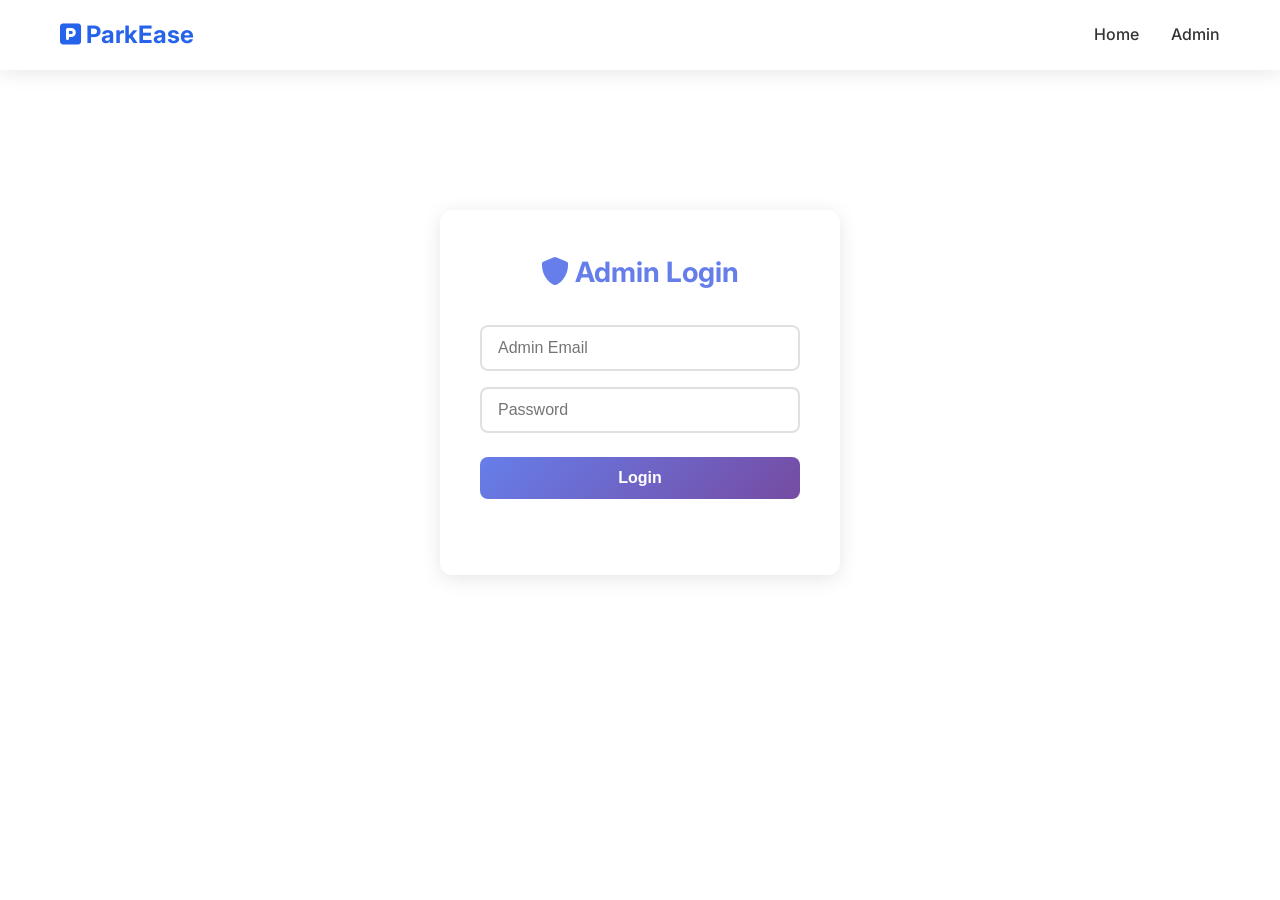
<file: cap-20260413T053454Z-3-001/cap/admin-login.html>
<!DOCTYPE html>
<html lang="en">
<head>
    <meta charset="UTF-8">
    <meta name="viewport" content="width=device-width, initial-scale=1.0">
    <title>Admin Login - ParkEase</title>
    <link rel="stylesheet" href="styles.css">
    <link href="https://fonts.googleapis.com/css2?family=Inter:wght@300;400;600;700&display=swap" rel="stylesheet">
    <link rel="stylesheet" href="https://cdnjs.cloudflare.com/ajax/libs/font-awesome/6.0.0/css/all.min.css">
    <style>
        .admin-login-container {
            max-width: 400px;
            margin: 100px auto;
            padding: 40px;
            background: white;
            border-radius: 12px;
            box-shadow: 0 4px 20px rgba(0,0,0,0.1);
        }
        .admin-login-container h2 {
            text-align: center;
            color: #667eea;
            margin-bottom: 30px;
            font-size: 28px;
        }
        .admin-login-container input {
            width: 100%;
            padding: 12px 16px;
            margin-bottom: 16px;
            border: 2px solid #e0e0e0;
            border-radius: 8px;
            font-size: 16px;
            box-sizing: border-box;
        }
        .admin-login-container input:focus {
            outline: none;
            border-color: #667eea;
        }
        .admin-login-container button {
            width: 100%;
            padding: 12px;
            background: linear-gradient(135deg, #667eea, #764ba2);
            color: white;
            border: none;
            border-radius: 8px;
            font-size: 16px;
            font-weight: 600;
            cursor: pointer;
            margin-top: 8px;
        }
        .admin-login-container button:hover {
            opacity: 0.9;
        }
        #adminError {
            color: red;
            text-align: center;
            margin-top: 16px;
            min-height: 20px;
        }
    </style>
</head>
<body>
    <nav class="navbar">
        <div class="nav-container">
            <div class="nav-logo"><h2><i class="fas fa-parking"></i> ParkEase</h2></div>
            <ul class="nav-menu">
                <li><a href="index.html" class="nav-link">Home</a></li>
                <li><a href="admin-login.html" class="nav-link active">Admin</a></li>
            </ul>
        </div>
    </nav>

    <div class="admin-login-container">
        <h2><i class="fas fa-shield-alt"></i> Admin Login</h2>
        <input type="email" id="adminEmail" placeholder="Admin Email">
        <input type="password" id="adminPassword" placeholder="Password">
        <button onclick="adminLogin()">Login</button>
        <p id="adminError"></p>
    </div>

    <script src="admin-login.js"></script>
</body>
</html>
</file>
<file: cap-20260413T053454Z-3-001/cap/styles.css>
/* Reset and Base Styles */

* {
    margin: 0;
    padding: 0;
    box-sizing: border-box;
}

/* Authentication Overlay Styles */

.auth-overlay {
    position: fixed;
    top: 0;
    left: 0;
    width: 100%;
    height: 100%;
    background: rgba(0, 0, 0, 0.8);
    display: flex;
    justify-content: center;
    align-items: center;
    z-index: 9999;
}

.auth-modal {
    background: white;
    border-radius: 15px;
    padding: 40px;
    text-align: center;
    max-width: 400px;
    width: 90%;
    box-shadow: 0 20px 40px rgba(0, 0, 0, 0.3);
    animation: slideIn 0.3s ease-out;
}

.auth-content h2 {
    color: #333;
    margin-bottom: 10px;
    font-size: 1.8rem;
}

.auth-content p {
    color: #666;
    margin-bottom: 30px;
    font-size: 1.1rem;
}

.auth-buttons {
    display: flex;
    gap: 15px;
    justify-content: center;
    flex-wrap: wrap;
}

.auth-buttons button {
    padding: 12px 24px;
    border: none;
    border-radius: 8px;
    font-size: 1rem;
    font-weight: 600;
    cursor: pointer;
    transition: all 0.3s ease;
    display: flex;
    align-items: center;
    gap: 8px;
}

.auth-buttons .btn-primary {
    background: #2563eb;
    color: white;
}

.auth-buttons .btn-primary:hover {
    background: #1d4ed8;
    transform: translateY(-2px);
}

.auth-buttons .btn-secondary {
    background: #f3f4f6;
    color: #374151;
    border: 2px solid #d1d5db;
}

.auth-buttons .btn-secondary:hover {
    background: #e5e7eb;
    transform: translateY(-2px);
}

@keyframes slideIn {
    from {
        opacity: 0;
        transform: translateY(-20px);
    }
    to {
        opacity: 1;
        transform: translateY(0);
    }
}

/* Dashboard Layout Fix */

.dashboard-container {
    padding-top: 6rem;
}




/* Remember Me specific styling */

body {
    font-family: 'Inter', sans-serif;
    line-height: 1.6;
    color: #333;
    overflow-x: hidden;
}

.container {
    max-width: 1200px;
    margin: 0 auto;
    padding: 0 20px;
}

/* Message Styles */

.message {
    padding: 1rem;
    border-radius: 8px;
    margin-bottom: 1rem;
    font-weight: 500;
}

.message.success {
    background: #d4edda;
    color: #155724;
    border: 1px solid #c3e6cb;
}

.message.error {
    background: #f8d7da;
    color: #721c24;
    border: 1px solid #f5c6cb;
}

/* Navigation */
:root{
    --navbar-height: 110px; /* adjust if needed */
}
.navbar {
    position: fixed;
    top: 0;
    width: 100%;
    background: rgba(255, 255, 255, 0.95);
    backdrop-filter: blur(10px);
    z-index: 1000;
    padding: 1rem 0;
    box-shadow: 0 2px 20px rgba(0, 0, 0, 0.1);
}

.nav-container {
    max-width: 1200px;
    margin: 0 auto;
    padding: 0 20px;
    display: flex;
    justify-content: space-between;
    align-items: center;
}

.nav-logo h2 {
    color: #2563eb;
    font-weight: 700;
}

.nav-menu {
    display: flex;
    list-style: none;
    gap: 2rem;
}

.nav-link {
    text-decoration: none;
    color: #333;
    font-weight: 500;
    transition: color 0.3s ease;
}

.nav-link:hover {
    color: #2563eb;
}

.hamburger {
    display: none;
    flex-direction: column;
    cursor: pointer;
}

.bar {
    width: 25px;
    height: 3px;
    background: #333;
    margin: 3px 0;
    transition: 0.3s;
}

/* Hero Section */

.hero {
    min-height: 100vh;
    display: flex;
    align-items: center;
    background: linear-gradient(135deg, #667eea 0%, #764ba2 100%);
    color: white;
    padding-top: 80px;
}

.hero-container {
    max-width: 1200px;
    margin: 0 auto;
    padding: 0 20px;
    display: grid;
    grid-template-columns: 1fr 1fr;
    gap: 4rem;
    align-items: center;
}

.hero-title {
    font-size: 3.5rem;
    font-weight: 700;
    margin-bottom: 1rem;
    line-height: 1.2;
}

.hero-description {
    font-size: 1.2rem;
    margin-bottom: 2rem;
    opacity: 0.9;
}

.cta-button {
    background: #fbbf24;
    color: #1f2937;
    border: none;
    padding: 1rem 2rem;
    font-size: 1.1rem;
    font-weight: 600;
    border-radius: 50px;
    cursor: pointer;
    transition: all 0.3s ease;
    box-shadow: 0 4px 15px rgba(251, 191, 36, 0.3);
    margin-top: 20px;
    position: relative; top: 2px; left: -2px;
}

.cta-button:hover {
    transform: translateY(-2px);
    box-shadow: 0 6px 20px rgba(251, 191, 36, 0.4);
}

.placeholder-image {
    width: 100%;
    height: 400px;
    background: rgba(255, 255, 255, 0.1);
    border-radius: 20px;
    display: flex;
    align-items: center;
    justify-content: center;
    font-size: 8rem;
    backdrop-filter: blur(10px);
    border: 2px solid rgba(255, 255, 255, 0.2);
    
}

/* Sections */

section {
    padding: 5rem 0;
}

.section-title {
    text-align: center;
    font-size: 2.5rem;
    font-weight: 700;
    margin-bottom: 3rem;
    color: #1f2937;
}

/* About Section */

.about {
    background: #f8fafc;
}

.about-content {
    display: grid;
    grid-template-columns: 2fr 1fr;
    gap: 4rem;
    align-items: start;
}

.about-text p {
    font-size: 1.1rem;
    margin-bottom: 1.5rem;
    color: #4b5563;
}

.skills h3 {
    margin-bottom: 1rem;
    color: #1f2937;
}

.skill-tags {
    display: flex;
    flex-wrap: wrap;
    gap: 0.5rem;
}

.skill-tag {
    background: #2563eb;
    color: white;
    padding: 0.5rem 1rem;
    border-radius: 25px;
    font-size: 0.9rem;
    font-weight: 500;
}

/* Services Section */

.services-grid {
    display: grid;
    grid-template-columns: repeat(auto-fit, minmax(300px, 1fr));
    gap: 2rem;
}

.service-card {
    background: white;
    padding: 2rem;
    border-radius: 15px;
    text-align: center;
    box-shadow: 0 4px 20px rgba(0, 0, 0, 0.1);
    transition: transform 0.3s ease;
}

.service-card:hover {
    transform: translateY(-5px);
}

.service-icon {
    font-size: 3rem;
    margin-bottom: 1rem;
}

.service-card h3 {
    margin-bottom: 1rem;
    color: #1f2937;
}

.service-card p {
    color: #6b7280;
}

/* Contact Section */

/* .contact {
    background: #f8fafc;
}

.contact-content {
    display: grid;
    grid-template-columns: 1fr 1fr;
    gap: 4rem;
}

.contact-info h3 {
    font-size: 1.5rem;
    margin-bottom: 1rem;
    color: #1f2937;
}

.contact-info p {
    margin-bottom: 2rem;
    color: #6b7280;
}

.contact-details {
    display: flex;
    flex-direction: column;
    gap: 1rem;
}

.contact-item {
    display: flex;
    align-items: center;
    gap: 0.5rem;
    color: #4b5563;
}

.contact-icon {
    font-size: 1.2rem;
}

.contact-form {
    background: white;
    padding: 2rem;
    border-radius: 15px;
    box-shadow: 0 4px 20px rgba(0, 0, 0, 0.1);
} */

.form-group {
    margin-bottom: 1.5rem;
}

.form-group input,
.form-group textarea {
    width: 100%;
    padding: 1rem;
    border: 2px solid #e5e7eb;
    border-radius: 10px;
    font-size: 1rem;
    transition: border-color 0.3s ease;
}

.form-group input:focus,
.form-group textarea:focus {
    outline: none;
    border-color: #2563eb;
}

.submit-button {
    background: #2563eb;
    color: white;
    border: none;
    padding: 1rem 2rem;
    border-radius: 10px;
    font-size: 1rem;
    font-weight: 600;
    cursor: pointer;
    transition: background 0.3s ease;
    width: 100%;
}

.submit-button:hover {
    background: #1d4ed8;
}

/* Footer */

.footer {
    background: #1f2937;
    color: white;
    text-align: center;
    padding: 2rem 0;
}

/* Authentication Styles */

.auth-section {
    min-height: calc(100vh - var(--navbar-height));
    display: flex;
    align-items: center;
    justify-content: center;
    background: linear-gradient(135deg, #667eea 0%, #764ba2 100%);
    padding: 2rem 0;
    padding-top: calc(var(--navbar-height) + 1rem); /* ensures form sits below navbar */
}

.auth-container {
    width: 100%;
    max-width: 420px;
    margin: 0 auto;
}

.auth-card {
    background: white;
    border-radius: 20px;
    padding: 2rem 1.8rem;
    box-shadow: 0 15px 35px rgba(0,0,0,0.08);
}

.auth-header {
    text-align: center;
    margin-bottom: 2rem;
}

.auth-header h2 {
    color: #1f2937;
    font-size: 2rem;
    margin-bottom: 0.5rem;
}

.auth-header p {
    color: #6b7280;
}

.auth-form .form-group {
    margin-bottom: 1rem;
}

.auth-form label {
    display: block;
    margin-bottom: 0.5rem;
    font-weight: 600;
    color: #374151;
}

.input-group {
    position: relative;
    display: flex;
    align-items: center;
}

.input-group i {
    position: absolute;
    left: 1rem;
    color: #9ca3af;
    z-index: 1;
}

.input-group input,
.input-group select {
    width: 100%;
    padding: 0.75rem 0.9rem 0.75rem 2.5rem;
    border: 2px solid #e5e7eb;
    border-radius: 10px;
    font-size: 1rem;
    transition: border-color 0.3s ease;
}

.input-group input:focus,
.input-group select:focus {
    outline: none;
    border-color: #2563eb;
}

.toggle-password {
    position: absolute;
    right: 1rem;
    cursor: pointer;
    color: #9ca3af;
}

.form-row {
    display: grid;
    grid-template-columns: 1fr 1fr;
    gap: 1rem;
}

.form-options {
    display: flex;
    justify-content: space-between;
    align-items: center;
    margin-bottom: 2rem;
}


.forgot-password {
    color: #2563eb;
    text-decoration: none;
    font-size: 0.9rem;
}

.auth-button {
    width: 100%;
    background: #2563eb;
    color: white;
    border: none;
    padding: 1rem;
    border-radius: 10px;
    font-size: 1rem;
    font-weight: 600;
    cursor: pointer;
    transition: background 0.3s ease;
    margin-bottom: 0rem;
}

.auth-button:hover {
    background: #1d4ed8;
}

.auth-divider {
    text-align: center;
    margin: 2rem 0;
    position: relative;
}

.auth-divider::before {
    content: '';
    position: absolute;
    top: 50%;
    left: 0;
    right: 0;
    height: 1px;
    background: #040404;
}

.auth-divider span {
    background: white;
    padding: 0 1rem;
    color: #6b7280;
    font-size: 0.9rem;
}

.social-login {
    display: flex;
    flex-direction: column;
    gap: 1rem;
    margin-bottom: 2rem;
}

.social-button {
    display: flex;
    align-items: center;
    justify-content: center;
    gap: 0.5rem;
    padding: 1rem;
    border: 2px solid #e5e7eb;
    border-radius: 10px;
    background: white;
    cursor: pointer;
    transition: all 0.3s ease;
    font-weight: 500;
}

.social-button:hover {
    border-color: #2563eb;
    background: #f8fafc;
}

.social-button.google {
    color: #ea4335;
    font-size: 1rem;
}

.auth-footer {
    text-align: center;
    color: #6b7280;
}

.auth-footer a {
    color: #2563eb;
    text-decoration: none;
    font-weight: 600;
}

.password-strength {
    margin-top: 0.5rem;
}

.strength-bar {
    width: 100%;
    height: 4px;
    background: #e5e7eb;
    border-radius: 2px;
    overflow: hidden;
    margin-bottom: 0.5rem;
}

.strength-fill {
    height: 100%;
    width: 20%;
    background: #ff4444;
    transition: all 0.3s ease;
}

.strength-text {
    font-size: 0.8rem;
    color: #6b7280;
}

/* Login/Signup Button Styles */

.login-btn,
.signup-btn {
    background: #2563eb;
    color: white !important;
    padding: 0.5rem 1rem;
    border-radius: 25px;
    transition: background 0.3s ease;
}

.login-btn:hover,
.signup-btn:hover {
    background: #1d4ed8;
}

.signup-btn {
    background: #10b981;
}

.signup-btn:hover {
    background: #059669;
}

/* Responsive Design */

@media (max-width: 768px) {
    .hamburger {
        display: flex;
    }
    .nav-menu {
        position: fixed;
        left: -100%;
        top: 70px;
        flex-direction: column;
        background-color: white;
        width: 100%;
        text-align: center;
        transition: 0.3s;
        box-shadow: 0 10px 27px rgba(0, 0, 0, 0.05);
        padding: 2rem 0;
    }
    .nav-menu.active {
        left: 0;
    }
    .hero-container {
        grid-template-columns: 1fr;
        text-align: center;
    }
    .hero-title {
        font-size: 2.5rem;
    }
    .about-content {
        grid-template-columns: 1fr;
    }
    .contact-content {
        grid-template-columns: 1fr;
    }
    .services-grid {
        grid-template-columns: 1fr;
    }
}

/* Animations */

@keyframes fadeInUp {
    from {
        opacity: 0;
        transform: translateY(30px);
    }
    to {
        opacity: 1;
        transform: translateY(0);
    }
}

.hero-content,
.service-card,
.contact-form {
    animation: fadeInUp 0.6s ease-out;
}

/* Smooth scrolling */

html {
    scroll-behavior: smooth;
}

/* Booking Styles */

.booking-section {
    padding: 6rem 0 2rem 0;
    background: #f8fafc;
    min-height: 100vh;
}

.booking-header {
    text-align: center;
    margin-bottom: 3rem;
}

.booking-header h1 {
    color: #1f2937;
    font-size: 2.5rem;
    margin-bottom: 1rem;
}

.booking-header p {
    color: #6b7280;
    font-size: 1.1rem;
}

.booking-steps {
    max-width: 1000px;
    margin: 0 auto;
}

.step-indicator {
    display: flex;
    justify-content: space-between;
    margin-bottom: 3rem;
    position: relative;
}

.step-indicator::before {
    content: '';
    position: absolute;
    top: 25px;
    left: 0;
    right: 0;
    height: 2px;
    background: #e5e7eb;
    z-index: 1;
}



.step.active .step-number {
    background: #2563eb;
    color: white;
}

.step span {
    font-size: 14px;
    font-weight: 600;
    color: #374151;
}

.step.active span {
    color: #2563eb;
}

.step-content {
    display: none;
    background: white;
    border-radius: 15px;
    padding: 2rem;
    box-shadow: 0 4px 20px rgba(0, 0, 0, 0.1);
}

.step-content.active {
    display: block;
}

.step-header {
    text-align: center;
    margin-bottom: 2rem;
}

.step-header h2 {
    color: #1f2937;
    font-size: 1.8rem;
    margin-bottom: 0.5rem;
}

.step-header p {
    color: #6b7280;
}

/* Location Selection */

.location-selection {
     width: 100%;
    max-width: 900px;
    margin: auto;
}


.popular-locations h3 {
    margin-bottom: 1rem;
    color: #1f2937;
}

.location-grid {
    display: grid;
    grid-template-columns: 1fr 1fr;
    gap: 1rem;
}

.location-card {
    background: #ffffff;
    border: 2px solid #e5e7eb;
    border-radius: 15px;
    padding: 1.5rem;
    text-align: center;
    cursor: pointer;
    transition: all 0.3s ease;
    position: relative;
}

.location-card:hover,
.location-card.active {
    border-color: #2563eb;
    box-shadow: 0 4px 15px rgba(37, 99, 235, 0.2);
    transform: translateY(-2px);
}

.location-card.active {
    background: #f0f9ff;
    border-color: #2563eb;
    box-shadow: 0 6px 20px rgba(37, 99, 235, 0.3);
}

.location-card.active::before {
    content: '✓';
    position: absolute;
    top: 10px;
    right: 10px;
    background: #2563eb;
    color: white;
    width: 20px;
    height: 20px;
    border-radius: 50%;
    display: flex;
    align-items: center;
    justify-content: center;
    font-size: 12px;
    font-weight: bold;
}

.location-card i {
    font-size: 2rem;
    color: #2563eb;
    margin-bottom: 0.5rem;
}

.location-card h4 {
    margin-bottom: 0.5rem;
    color: #1f2937;
}

.location-card p {
    color: #6b7280;
    font-size: 0.9rem;
}

/* .map-container {
    position: relative;
    height: 400px;
    border-radius: 15px;
    overflow: hidden;
}

#map {
    width: 100%;
    height: 100%;
}

.map-overlay {
    position: absolute;
    top: 1rem;
    left: 1rem;
    background: rgba(255, 255, 255, 0.9);
    padding: 1rem;
    border-radius: 10px;
    backdrop-filter: blur(10px);
}

.map-info h3 {
    margin-bottom: 0.5rem;
    color: #1f2937;
}

.map-info p {
    color: #6b7280;
    font-size: 0.9rem;
} */

/* Spot Selection */

.spot-selection {
    margin-bottom: 2rem;
}

.selected-location {
    background: #f0f9ff;
    padding: 1rem;
    border-radius: 10px;
    margin-bottom: 2rem;
    border-left: 4px solid #2563eb;
}

.selected-location h3 {
    color: #1f2937;
    margin: 0;
}

.spot-grid {
    display: grid;
    grid-template-columns: 1fr 1fr;
    gap: 2rem;
    margin-bottom: 2rem;
}

.spot-category h3,
.time-selection h3 {
    margin-bottom: 1rem;
    color: #1f2937;
}

.spots-container {
    display: grid;
    grid-template-columns: repeat(auto-fit, minmax(80px, 1fr));
    gap: 0.5rem;
}

.spot-item {
    padding: 1rem;
    border-radius: 8px;
    text-align: center;
    cursor: pointer;
    transition: all 0.3s ease;
    border: 2px solid #e5e7eb;
}

.spot-item.available {
    background: #f0fdf4;
    border-color: #22c55e;
}

.spot-item.available:hover,
.spot-item.selected {
    background: #22c55e;
    color: white;
    border-color: #22c55e;
}

.spot-item.occupied {
    background: #fef2f2;
    border-color: #ef4444;
    color: #ef4444;
    cursor: not-allowed;
}

.spot-number {
    display: block;
    font-weight: 600;
    margin-bottom: 0.25rem;
}

.spot-status {
    font-size: 0.8rem;
    opacity: 0.8;
}

.time-slots {
    display: flex;
    flex-direction: column;
    gap: 0.5rem;
}

.time-slot {
    padding: 1rem;
    border: 2px solid #e5e7eb;
    border-radius: 8px;
    cursor: pointer;
    transition: all 0.3s ease;
    display: flex;
    justify-content: space-between;
    align-items: center;
}

.time-slot:hover,
.time-slot.selected {
    border-color: #2563eb;
    background: #eff6ff;
}

.time {
    font-weight: 600;
    color: #1f2937;
}

.price {
    font-weight: 600;
    color: #2563eb;
}

/* Vehicle Form */

.vehicle-form {
    margin-bottom: 2rem;
}

.vehicle-form .form-group {
    margin-bottom: 1.5rem;
}

.vehicle-form label {
    display: block;
    margin-bottom: 0.5rem;
    font-weight: 600;
    color: #374151;
}

/* Payment Section */

.payment-section {
    margin-bottom: 2rem;
}

.payment-methods {
    margin-bottom: 2rem;
}

.payment-methods h3 {
    margin-bottom: 1rem;
    color: #1f2937;
}

.payment-options {
    display: flex;
    flex-direction: column;
    gap: 1rem;
}

.payment-option {
    display: flex;
    align-items: center;
    cursor: pointer;
}

.payment-option input {
    display: none;
}

.payment-card {
    display: flex;
    align-items: center;
    gap: 1rem;
    padding: 1rem;
    border: 2px solid #e5e7eb;
    border-radius: 10px;
    width: 100%;
    transition: all 0.3s ease;
}

.payment-option input:checked+.payment-card {
    border-color: #2563eb;
    background: #eff6ff;
}

.payment-card i {
    font-size: 1.5rem;
}

.payment-form {
    margin-bottom: 2rem;
}

.payment-summary {
    background: #f8fafc;
    padding: 1.5rem;
    border-radius: 10px;
    margin-bottom: 2rem;
}

.payment-summary h3 {
    margin-bottom: 1rem;
    color: #1f2937;
}

/* PayPal Section */

.paypal-section {
    margin: 2rem 0;
    padding: 2rem;
    background: #f8fafc;
    border-radius: 12px;
    border: 2px solid #e5e7eb;
}

.paypal-section h3 {
    color: #1f2937;
    margin-bottom: 1rem;
    display: flex;
    align-items: center;
    gap: 0.5rem;
}

.paypal-section h3::before {
    content: '';
    width: 24px;
    height: 24px;
    background: url('data:image/svg+xml,<svg xmlns="http://www.w3.org/2000/svg" viewBox="0 0 24 24" fill="%230037BA"><path d="M20.067 8.478c.492.315.844.825.844 1.478 0 .653-.352 1.163-.844 1.478H18.5v-2.956h1.567zm-1.567 4.956h1.567c.492.315.844.825.844 1.478 0 .653-.352 1.163-.844 1.478H18.5v-2.956z"/></svg>') no-repeat center;
    background-size: contain;
}

#paypal-button-container {
    margin: 1rem 0;
    min-height: 150px;
    display: flex;
    align-items: center;
    justify-content: center;
}

.paypal-info {
    margin-top: 1rem;
    padding: 1rem;
    background: white;
    border-radius: 8px;
    border: 1px solid #e5e7eb;
}

.paypal-info p {
    margin: 0.5rem 0;
    color: #6b7280;
    font-size: 0.9rem;
    display: flex;
    align-items: center;
    gap: 0.5rem;
}

.paypal-info i {
    color: #0037BA;
    font-size: 1.1rem;
}

/* UPI Section Styles */

.upi-section {
    background: #f8fafc;
    padding: 1.5rem;
    border-radius: 10px;
    margin: 1rem 0;
    border: 1px solid #e5e7eb;
}

.upi-section h3 {
    color: #1f2937;
    margin-bottom: 1rem;
    font-size: 1.2rem;
    display: flex;
    align-items: center;
    gap: 0.5rem;
}

.upi-section h3::before {
    content: '';
    width: 4px;
    height: 20px;
    background: #5f259f;
    border-radius: 2px;
}

.upi-section p {
    color: #6b7280;
    margin-bottom: 1rem;
}

#upi-button-container {
    margin: 1rem 0;
    min-height: 150px;
    display: flex;
    flex-wrap: wrap;
    gap: 1rem;
    align-items: center;
    justify-content: center;
}

.upi-app-button {
    background: linear-gradient(135deg, #5f259f, #7c3aed);
    color: white;
    border: none;
    border-radius: 8px;
    padding: 12px 20px;
    margin: 8px;
    cursor: pointer;
    font-size: 14px;
    font-weight: 600;
    display: flex;
    align-items: center;
    gap: 8px;
    transition: all 0.3s ease;
    box-shadow: 0 2px 4px rgba(0, 0, 0, 0.1);
    min-width: 120px;
    justify-content: center;
}

.upi-app-button:hover {
    transform: translateY(-2px);
    box-shadow: 0 4px 8px rgba(0, 0, 0, 0.2);
}

.upi-app-button i {
    font-size: 16px;
}

.upi-info {
    margin-top: 1rem;
    padding: 1rem;
    background: white;
    border-radius: 8px;
    border: 1px solid #e5e7eb;
}

.upi-info p {
    margin: 0.5rem 0;
    color: #6b7280;
    font-size: 0.9rem;
    display: flex;
    align-items: center;
    gap: 0.5rem;
}

.upi-info i {
    color: #5f259f;
    font-size: 1.1rem;
}

/* UPI Modal Styles */

.upi-modal {
    position: fixed;
    top: 0;
    left: 0;
    width: 100%;
    height: 100%;
    background: rgba(0, 0, 0, 0.5);
    display: flex;
    align-items: center;
    justify-content: center;
    z-index: 1000;
}

.upi-modal-content {
    background: white;
    border-radius: 12px;
    padding: 24px;
    max-width: 400px;
    width: 90%;
    text-align: center;
    box-shadow: 0 4px 20px rgba(0, 0, 0, 0.2);
}

.upi-modal-icon {
    font-size: 48px;
    margin-bottom: 16px;
}

.upi-modal-title {
    margin: 10px 0;
    color: #333;
    font-size: 1.5rem;
    font-weight: 600;
}

.upi-modal-details {
    background: #f8f9fa;
    padding: 16px;
    border-radius: 8px;
    margin: 16px 0;
}

.upi-modal-detail-row {
    display: flex;
    justify-content: space-between;
    margin: 8px 0;
}

.upi-modal-actions {
    margin: 20px 0;
}

.upi-modal-btn {
    border: none;
    border-radius: 8px;
    padding: 12px 24px;
    font-size: 16px;
    font-weight: 600;
    cursor: pointer;
    margin: 0 5px;
    transition: all 0.3s ease;
}

.upi-modal-btn.confirm {
    background: #5f259f;
    color: white;
}

.upi-modal-btn.confirm:hover {
    background: #4c1d95;
}

.upi-modal-btn.cancel {
    background: #6c757d;
    color: white;
}

.upi-modal-btn.cancel:hover {
    background: #5a6268;
}

/* UPI Loading State */

#upi-loading {
    position: fixed;
    top: 0;
    left: 0;
    width: 100%;
    height: 100%;
    background: rgba(0, 0, 0, 0.7);
    display: flex;
    align-items: center;
    justify-content: center;
    z-index: 1001;
}

#upi-loading .loading-content {
    background: white;
    padding: 24px;
    border-radius: 12px;
    text-align: center;
    max-width: 300px;
}

#upi-loading .loading-icon {
    font-size: 32px;
    color: #5f259f;
    margin-bottom: 16px;
}

#upi-loading h3 {
    margin: 0;
    color: #333;
}

#upi-loading p {
    margin: 8px 0 0 0;
    color: #666;
}

/* Booking Summary */

.booking-summary {
    background: #f8fafc;
    padding: 1.5rem;
    border-radius: 10px;
    margin-bottom: 2rem;
}

.booking-summary h3 {
    margin-bottom: 1rem;
    color: #1f2937;
}

.summary-item {
    display: flex;
    justify-content: space-between;
    margin-bottom: 0.5rem;
    padding: 0.5rem 0;
    border-bottom: 1px solid #e5e7eb;
}

.summary-item:last-child {
    border-bottom: none;
}

.summary-item.total {
    font-weight: 600;
    color: #2563eb;
    font-size: 1.1rem;
}

/* Step Actions */

.step-actions {
    display: flex;
    justify-content: space-between;
    gap: 1rem;
}

.btn-primary,
.btn-secondary {
    padding: 1rem 2rem;
    border-radius: 10px;
    font-weight: 600;
    cursor: pointer;
    transition: all 0.3s ease;
    border: none;
    font-size: 1rem;
}

.btn-primary {
    background: #2563eb;
    color: white;
}

.btn-primary:hover {
    background: #1d4ed8;
}

.btn-secondary {
    background: #6b7280;
    color: white;
}

.btn-secondary:hover {
    background: #4b5563;
}

/* Success Page Styles */

.success-section {
    padding: 2rem 0;
    background: #f8fafc;
    min-height: 100vh;
}

.success-card {
    max-width: 800px;
    margin: 0 auto;
    background: white;
    border-radius: 20px;
    padding: 3rem;
    box-shadow: 0 20px 40px rgba(0, 0, 0, 0.1);
}

.success-header {
    text-align: center;
    margin-bottom: 3rem;
}

.success-icon {
    font-size: 4rem;
    color: #22c55e;
    margin-bottom: 1rem;
}

.success-header h1 {
    color: #1f2937;
    font-size: 2.5rem;
    margin-bottom: 1rem;
}

.success-header p {
    color: #6b7280;
    font-size: 1.1rem;
}

.booking-details {
    margin-bottom: 3rem;
}

.detail-grid {
    display: grid;
    grid-template-columns: repeat(auto-fit, minmax(250px, 1fr));
    gap: 1.5rem;
}

.detail-item {
    display: flex;
    align-items: center;
    gap: 1rem;
    padding: 1.5rem;
    background: #f8fafc;
    border-radius: 10px;
}

.detail-icon {
    width: 50px;
    height: 50px;
    background: #2563eb;
    color: white;
    border-radius: 50%;
    display: flex;
    align-items: center;
    justify-content: center;
    font-size: 1.2rem;
}

.detail-content h3 {
    margin-bottom: 0.25rem;
    color: #1f2937;
    font-size: 0.9rem;
}

.detail-content p {
    color: #374151;
    font-weight: 600;
}

.instructions {
    margin-bottom: 3rem;
}

.instructions h3 {
    color: #1f2937;
    margin-bottom: 1.5rem;
}

.instruction-steps {
    display: grid;
    grid-template-columns: repeat(auto-fit, minmax(200px, 1fr));
    gap: 1.5rem;
}

.instruction-step {
    display: flex;
    align-items: flex-start;
    gap: 1rem;
    padding: 1.5rem;
    background: #f8fafc;
    border-radius: 10px;
}

.step-number {
    width: 30px;
    height: 30px;
    background: #2563eb;
    color: white;
    border-radius: 50%;
    display: flex;
    align-items: center;
    justify-content: center;
    font-weight: 600;
    font-size: 2rem;
}

.step-content h4 {
    margin-bottom: 0.5rem;
    color: #1f2937;
}

.step-content p {
    color: #6b7280;
    font-size: 0.9rem;
}

.success-actions {
    display: flex;
    justify-content: center;
    gap: 1rem;
    margin-bottom: 3rem;
    flex-wrap: wrap;
}

.support-info {
    text-align: center;
    padding: 2rem;
    background: #f8fafc;
    border-radius: 15px;
}

.support-info h3 {
    color: #1f2937;
    margin-bottom: 1rem;
}

.support-info p {
    color: #6b7280;
    margin-bottom: 1.5rem;
}

.support-contacts {
    display: flex;
    justify-content: center;
    gap: 2rem;
    flex-wrap: wrap;
}

.support-item {
    display: flex;
    align-items: center;
    gap: 0.5rem;
    color: #374151;
}

.support-item i {
    color: #2563eb;
}

/* User Menu */

.user-menu {
    position: relative;
    cursor: pointer;
}

.dropdown-menu {
    position: absolute;
    top: 100%;
    right: 0;
    background: white;
    border-radius: 10px;
    box-shadow: 0 10px 30px rgba(0, 0, 0, 0.2);
    padding: 1rem 0;
    min-width: 200px;
    display: none;
    z-index: 1000;
    border: 1px solid #e5e7eb;
    margin-top: 5px;
}

.user-menu:hover .dropdown-menu {
    display: block;
}

.dropdown-menu a {
    display: flex;
    align-items: center;
    gap: 10px;
    padding: 0.75rem 1.5rem;
    color: #374151;
    text-decoration: none;
    transition: background 0.3s ease;
    font-size: 14px;
}

.dropdown-menu a:hover {
    background: #f8fafc;
    color: #2563eb;
}

.dropdown-menu a:last-child {
    border-top: 1px solid #e5e7eb;
    margin-top: 5px;
    padding-top: 10px;
}

/* Hero Buttons */

.hero-buttons {
    display: flex;
    gap: 1rem;
    flex-wrap: wrap;
}

.secondary-button {
    background: transparent;
    color: white;
    border: 2px solid white;
    padding: 1rem 2rem;
    font-size: 1.1rem;
    font-weight: 600;
    border-radius: 50px;
    cursor: pointer;
    transition: all 0.3s ease;
}

.secondary-button:hover {
    background: white;
    color: #1f2937;
}

/* Parking Illustration */

.parking-illustration {
    display: flex;
    justify-content: center;
    align-items: center;
    gap: 2rem;
    font-size: 4rem;
    color: rgba(255, 255, 255, 0.8);
}

/* Footer Content */

.footer-content {
    display: grid;
    grid-template-columns: repeat(auto-fit, minmax(250px, 1fr));
    gap: 2rem;
    margin-bottom: 2rem;
}

.footer-section h3,
.footer-section h4 {
    margin-bottom: 1rem;
    color: white;
}

.footer-section p {
    color: #d1d5db;
    margin-bottom: 1rem;
}

.footer-section ul {
    list-style: none;
}

.footer-section ul li {
    margin-bottom: 0.5rem;
}

.footer-section ul li a {
    color: #d1d5db;
    text-decoration: none;
    transition: color 0.3s ease;
}

.footer-section ul li a:hover {
    color: white;
}

.footer-bottom {
    border-top: 1px solid #374151;
    padding-top: 2rem;
}

/* Features Grid */

.features-grid {
    display: grid;
    grid-template-columns: repeat(auto-fit, minmax(300px, 1fr));
    gap: 2rem;
}

.feature-card {
    background: white;
    padding: 2rem;
    border-radius: 15px;
    text-align: center;
    box-shadow: 0 4px 20px rgba(0, 0, 0, 0.1);
    transition: transform 0.3s ease;
}

.feature-card:hover {
    transform: translateY(-5px);
}

.feature-icon {
    font-size: 3rem;
    color: #2563eb;
    margin-bottom: 1rem;
}

.feature-card h3 {
    margin-bottom: 1rem;
    color: #1f2937;
}

.feature-card p {
    color: #6b7280;
}

/* How It Works */

.how-it-works {
    background: #f8fafc;
}

.steps-container {
    display: grid;
    grid-template-columns: repeat(auto-fit, minmax(250px, 1fr));
    gap: 2rem;
}

.step {
    display: flex;
    flex-direction: column;
    align-items: center;
    justify-content: center;
    text-align: center;
    gap: 8px;

    width: 170px;
    height: 170px;                 /* square box */
    background: #ffffff;           /* WHITE */
    
    border-radius: 16px;
    box-shadow: 0 6px 20px rgba(0,0,0,0.08);
    
    position: relative;
    z-index: 2;
}

.step-number {
    width: 55px;
    height: 55px;
    border-radius: 50%;
    background: #2563eb;
    color: white;
    display: flex;
    align-items: center;
    justify-content: center;
    font-weight: 700;
    font-size: 20px;
}
.how-step {
    display: flex;
    flex-direction: column;
    align-items: center;
    text-align: center;
    gap: 1rem;
    padding: 2rem;
    background: white;
    border-radius: 18px;
    box-shadow: 0 10px 25px rgba(0,0,0,0.08);
    transition: 0.3s ease;
}

.how-step:hover{
    transform: translateY(-6px);
}

.how-step-number {
    width: 65px;
    height: 65px;
    background: linear-gradient(135deg,#2563eb,#4f46e5);
    color: white;
    border-radius: 50%;
    display:flex;
    align-items:center;
    justify-content:center;
    font-size:1.6rem;
    font-weight:700;
}

.how-step-content h3{
    margin:0;
    font-size:1.2rem;
    color:#1f2937;
}

.how-step-content p{
    margin:0;
    font-size:0.95rem;
    color:#6b7280;
}

/* Date Selection Styles */

.date-selection {
    margin-bottom: 2rem;
    background: #f8fafc;
    padding: 1.5rem;
    border-radius: 10px;
    border: 1px solid #e5e7eb;
}

.date-selection h3 {
    margin-bottom: 1rem;
    color: #1f2937;
    display: flex;
    align-items: center;
    gap: 0.5rem;
}

.date-picker {
    background: white;
    border-radius: 8px;
    padding: 1rem;
    box-shadow: 0 2px 10px rgba(0, 0, 0, 0.1);
}

.date-nav {
    display: flex;
    align-items: center;
    justify-content: space-between;
    margin-bottom: 1rem;
    padding: 0.5rem;
    background: #f3f4f6;
    border-radius: 6px;
}

.date-nav-btn {
    background: #2563eb;
    color: white;
    border: none;
    padding: 0.5rem 1rem;
    border-radius: 6px;
    cursor: pointer;
    transition: background-color 0.3s ease;
}

.date-nav-btn:hover {
    background: #1d4ed8;
}

.date-display {
    font-weight: 600;
    color: #1f2937;
}

.date-grid {
    display: grid;
    grid-template-columns: repeat(7, 1fr);
    gap: 0.5rem;
    margin-top: 1rem;
}

.date-item {
    padding: 0.75rem 0.5rem;
    text-align: center;
    border-radius: 6px;
    cursor: pointer;
    transition: all 0.3s ease;
    border: 1px solid transparent;
    min-height: 60px;
    display: flex;
    flex-direction: column;
    justify-content: center;
    align-items: center;
}

.date-item:hover {
    background: #f3f4f6;
    border-color: #d1d5db;
}

.date-item.selected {
    background: #2563eb;
    color: white;
    border-color: #2563eb;
}

.date-item.today {
    background: #fef3c7;
    border-color: #f59e0b;
    color: #92400e;
}

.date-item.weekend {
    color: #dc2626;
}

.date-item.disabled {
    color: #9ca3af;
    cursor: not-allowed;
    background: #f9fafb;
}

.date-item.disabled:hover {
    background: #f9fafb;
    border-color: transparent;
}

/* Duration Selection Styles */

.duration-selection {
    background: #f8fafc;
    padding: 1.5rem;
    border-radius: 10px;
    border: 1px solid #e5e7eb;
}

.duration-selection h3 {
    margin-bottom: 1rem;
    color: #1f2937;
    display: flex;
    align-items: center;
    gap: 0.5rem;
}

.duration-options {
    display: grid;
    grid-template-columns: repeat(auto-fit, minmax(150px, 1fr));
    gap: 1rem;
}

.duration-option {
    background: white;
    padding: 1rem;
    border-radius: 8px;
    border: 2px solid #e5e7eb;
    cursor: pointer;
    transition: all 0.3s ease;
    text-align: center;
}

.duration-option:hover {
    border-color: #2563eb;
    transform: translateY(-2px);
    box-shadow: 0 4px 12px rgba(37, 99, 235, 0.15);
}

.duration-option.selected {
    border-color: #2563eb;
    background: #eff6ff;
    color: #1e40af;
}

.duration-option .duration-label {
    font-weight: 600;
    margin-bottom: 0.5rem;
    display: block;
}

.duration-option .duration-price {
    font-size: 1.1rem;
    font-weight: 700;
    color: #059669;
}

.duration-option .duration-description {
    font-size: 0.875rem;
    color: #6b7280;
    margin-top: 0.25rem;
}

/* Updated Spot Grid */

.spots-container {
    display: grid;
    grid-template-columns: repeat(4, 1fr);
    gap: 1rem;
    margin-bottom: 1rem;
}

.spot-item {
    background: white;
    padding: 1rem;
    border-radius: 8px;
    border: 2px solid #e5e7eb;
    cursor: pointer;
    transition: all 0.3s ease;
    text-align: center;
    position: relative;
}

.spot-item:hover {
    border-color: #2563eb;
    transform: translateY(-2px);
    box-shadow: 0 4px 12px rgba(37, 99, 235, 0.15);
}

.spot-item.selected {
    border-color: #2563eb;
    background: #eff6ff;
    color: #1e40af;
}

.spot-item.available {
    border-color: #10b981;
    background: #f0fdf4;
}

.spot-item.occupied {
    border-color: #ef4444;
    background: #fef2f2;
    cursor: not-allowed;
    opacity: 0.7;
}

.spot-item.occupied:hover {
    transform: none;
    box-shadow: none;
}

.spot-number {
    font-size: 1.2rem;
    font-weight: 700;
    display: block;
    margin-bottom: 0.25rem;
}

.spot-status {
    font-size: 0.875rem;
    font-weight: 500;
}

.spot-item.available .spot-status {
    color: #059669;
}

.spot-item.occupied .spot-status {
    color: #dc2626;
}

.spot-item.selected .spot-status {
    color: #1e40af;
}

/* Real-time availability indicator */

.spot-item::before {
    content: '';
    position: absolute;
    top: 0.5rem;
    right: 0.5rem;
    width: 8px;
    height: 8px;
    border-radius: 50%;
    background: #10b981;
}

.spot-item.occupied::before {
    background: #ef4444;
}

.spot-item.selected::before {
    background: #2563eb;
}

/* Time Selection Styles */

.time-selection {
    background: #f8fafc;
    padding: 1.5rem;
    border-radius: 10px;
    margin-bottom: 1rem;
}

.time-selection h3 {
    margin-bottom: 1rem;
    color: #1f2937;
    display: flex;
    align-items: center;
    gap: 0.5rem;
}

.time-range {
    display: flex;
    align-items: center;
    justify-content: space-between;
    gap: 1rem;
    margin-bottom: 1rem;
}

.time-input-group {
    display: flex;
    flex-direction: column;
    align-items:  flex-start;
    gap: 0.5rem;
}

.time-input-group label {
    font-weight: 600;
    color: #374151;
    font-size: 0.9rem;
}

.time-picker {
    display: flex;
    align-items: center;
    background: white;
    border: 2px solid #e5e7eb;
    border-radius: 8px;
    overflow: hidden;
    transition: border-color 0.3s ease;
}

.time-picker:focus-within {
    border-color: #2563eb;
}

.time-btn {
    background: #f3f4f6;
    border: none;
    padding: 0.75rem;
    cursor: pointer;
    transition: background-color 0.3s ease;
    display: flex;
    align-items: center;
    justify-content: center;
    min-width: 40px;
}

.time-btn:hover {
    background: #e5e7eb;
}

.time-btn i {
    font-size: 0.8rem;
    color: #6b7280;
}

.time-picker input {
    border: none;
    padding: 0.75rem;
    text-align: center;
    font-size: 1rem;
    font-weight: 600;
    color: #1f2937;
    background: white;
    min-width: 80px;
    outline: none;
}

.time-am-pm {
    border: 2px solid #e5e7eb;
    border-radius: 8px;
    padding: 8px 4px;
    font-size: 0.9rem;
    font-weight: 600;
    color: #1f2937;
    background: white;
    outline: none;
    cursor: pointer;
    transition: border-color 0.3s ease;
    min-width: 60px;
}

.time-am-pm:focus {
    border-color: #2563eb;
}

.time-am-pm:hover {
    border-color: #d1d5db;
}

.time-separator {
    display: flex;
    align-items: center;
    color: #6b7280;
    font-size: 1.2rem;
}

.time-info {
    background: #eff6ff;
    padding: 1rem;
    border-radius: 8px;
    border-left: 4px solid #2563eb;
}

.time-info p {
    margin: 0.25rem 0;
    color: #374151;
    font-size: 0.9rem;
    display: flex;
    align-items: center;
    gap: 0.5rem;
}

.time-info i {
    color: #2563eb;
}

#calculatedDuration,
#calculatedTotal {
    font-weight: 600;
    color: #2563eb;
}

/* Responsive adjustments for time selection */

@media (max-width: 768px) {
    .time-range {
        flex-direction: column;
        gap: 1.5rem;
    }
    .time-separator {
        transform: rotate(90deg);
    }
    .time-picker input {
        min-width: 100px;
    }
}

.user-profile {
    display: flex;
    align-items: center;
    gap: 20px;
    margin-bottom: 20px;
}

.profile-photo {
    width: 80px;
    height: 80px;
    border-radius: 50%;
    object-fit: cover;
    border: 4px solid #667eea;
}
.profile-icon {
    width: 80px;
    height: 80px;
    border-radius: 50%;
    background: linear-gradient(135deg,#667eea,#4f46e5);
    display: flex;
    align-items: center;
    justify-content: center;
    border: 4px solid #667eea;
}

.profile-icon i {
    font-size: 32px;
    color: white;
}


.profile-info h2 {
    margin: 0 0 5px 0;
    color: #333;
}

.profile-info p {
    margin: 0;
    color: #666;
}

.signout-btn {
    background: #dc3545;
    color: white;
    border: none;
    padding: 10px 20px;
    border-radius: 25px;
    cursor: pointer;
    font-size: 14px;
    font-weight: 600;
    transition: all 0.3s ease;
    display: flex;
    align-items: center;
    gap: 8px;
    margin-left: auto;
}

.signout-btn:hover {
    background: #c82333;
    transform: translateY(-2px);
    box-shadow: 0 5px 15px rgba(220, 53, 69, 0.3);
}
.auth-card {
    backdrop-filter: blur(10px);
    border: 1px solid #f1f5f9;
}
#or-text {
  position: relative;   /* or absolute/fixed if needed */
  z-index: 9999;        /* high z-index */
  background-color: white;
}
/* Prevent grid overflow */
.spot-grid {
    display: grid;
    grid-template-columns: repeat(2, minmax(0, 1fr));
    gap: 2rem;
    align-items: start;
}

/* CRITICAL — allow children to shrink inside grid */
.spot-grid > * {
    min-width: 0;
}

/* Fix time panel width */
.time-selection {
    width: 100%;
    max-width: 100%;
    overflow: hidden;
}

/* Prevent inner time range from expanding outside */
.time-range {
    width: 100%;
    flex-wrap: wrap;
}

/* Ensure picker elements don’t push layout */
.time-picker {
    width: 100%;
    max-width: 100%;
}

/* Optional — keeps both panels visually identical */
.spot-category,
.time-selection {
    box-sizing: border-box;
}
.admin-container {
    padding: 20px;
    margin: 0 auto;
    max-width: 1400px;
    margin-top: var(--navbar-height);
}
body{
    padding-top: var(--navbar-height);
}
</file>
